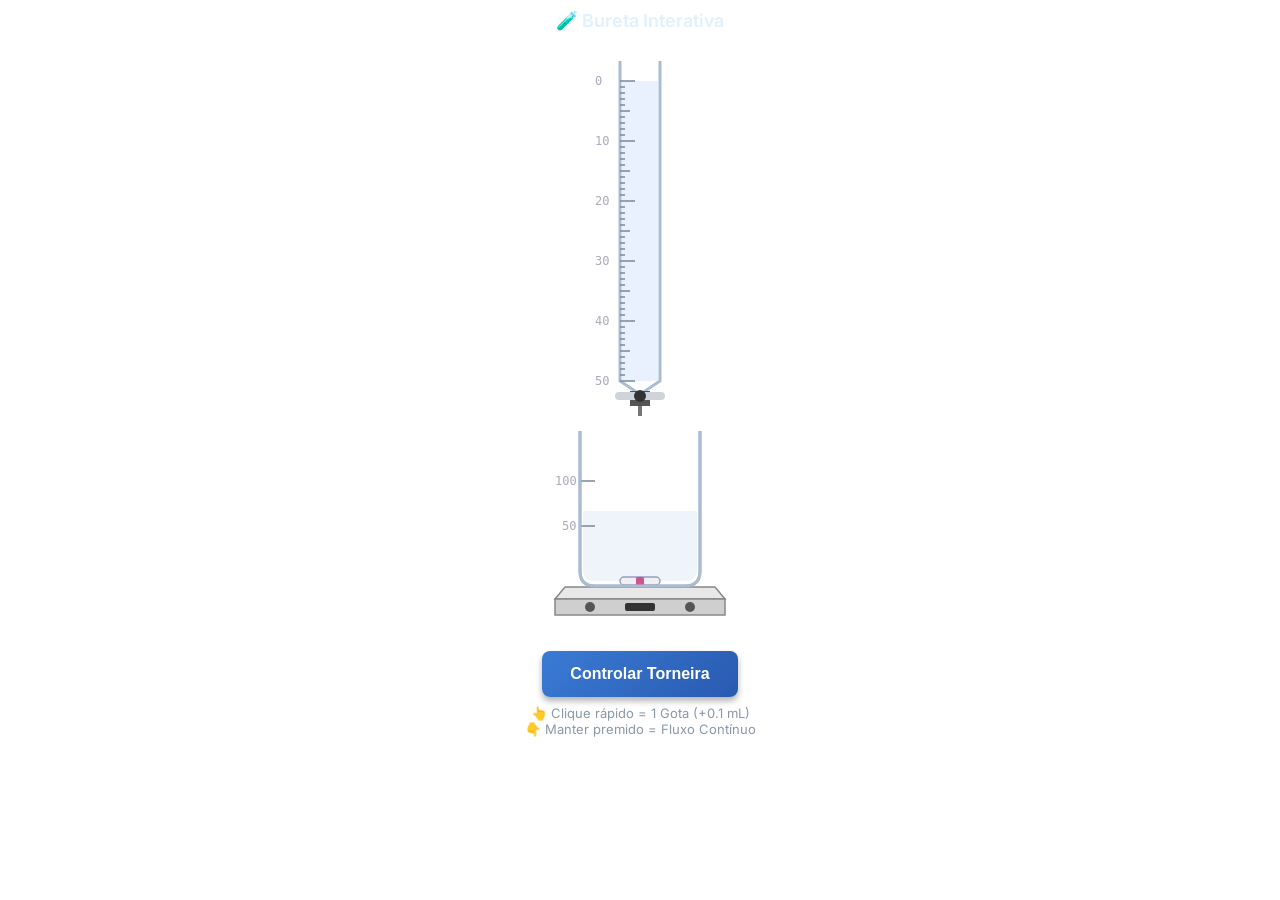
<file: bureta_component/index.html>
<!DOCTYPE html>
<html>
<head>
  <meta charset="utf-8">
  <title>Bureta Component</title>
  <style>
    @import url('https://fonts.googleapis.com/css2?family=Inter:wght@400;600&display=swap');
    
    body {
      margin: 0;
      padding: 0;
      font-family: 'Inter', sans-serif;
      text-align: center;
      background: transparent;
      color: #e0f0ff;
      user-select: none;
      -webkit-user-select: none;
    }
    .container {
      display: flex;
      flex-direction: column;
      align-items: center;
      justify-content: center;
      padding: 10px;
    }
    svg {
      display: block;
      margin: 0 auto;
      overflow: visible;
    }
    .bureta-btn {
      margin-top: 20px;
      padding: 14px 28px;
      font-size: 16px;
      font-weight: 600;
      background: linear-gradient(135deg, #3a7bd5 0%, #295ab0 100%);
      color: white;
      border: none;
      border-radius: 8px;
      cursor: pointer;
      box-shadow: 0 4px 6px rgba(0,0,0,0.3);
      transition: all 0.1s;
      outline: none;
    }
    .bureta-btn:active {
      transform: translateY(2px);
      box-shadow: 0 1px 2px rgba(0,0,0,0.3);
    }
    /* SVG elements styling */
    .glass {
      stroke: #aabcd0;
      stroke-width: 3;
      fill: rgba(255, 255, 255, 0.05);
    }
    .liquid-bureta {
      fill: rgba(140, 180, 255, 0.2);
      transition: y 0.2s linear, height 0.2s linear;
    }
    .liquid-gobele {
      transition: fill 0.5s ease;
    }
    .scale-line {
      stroke: #778899;
      stroke-width: 1.5;
    }
    .scale-text {
      fill: #aab;
      font-size: 12px;
      font-family: monospace;
    }
    .tap {
      fill: #ced4da;
      transform-origin: 100px 345px;
      transition: transform 0.15s ease;
    }
    .tap.open {
      transform: rotate(-90deg);
      fill: #ffdd57;
    }
    .drop {
      fill: rgba(140, 180, 255, 0.5);
      opacity: 0;
    }
    @keyframes falling {
      0% { transform: translateY(0); opacity: 1; }
      80% { opacity: 1; }
      100% { transform: translateY(100px); opacity: 0; }
    }
    .drop.animating {
      animation: falling 0.3s infinite linear;
    }
    .instruction {
      font-size: 13px;
      color: #8899aa;
      margin-top: 8px;
    }

    /* ── Magnetic stirrer ── */
    @keyframes spin-stirrer {
      0%   { transform: scaleX(1); }
      50%  { transform: scaleX(-1); }
      100% { transform: scaleX(1); }
    }
    #stirrer {
      transform-origin: 100px 530px; /* centre of stirrer */
      animation: spin-stirrer 0.6s infinite linear;
    }

    /* ── Phenolphthalein dynamic plume ── */
    @keyframes plume-anim {
      0%   { opacity: 0; transform: scaleY(0.2) scaleX(0.2) translateY(-20px); }
      15%  { opacity: 0.35; transform: scaleY(1.0) scaleX(0.6) translateY(0px); }
      50%  { opacity: 0.15; transform: scaleY(1.0) scaleX(1.4) translateY(2px); }
      100% { opacity: 0; transform: scaleY(1.0) scaleX(2.5) translateY(5px); }
    }
    .dynamic-plume {
      transform-origin: 100px 460px;
      animation: plume-anim 1.8s cubic-bezier(0.25, 1, 0.5, 1) forwards;
      pointer-events: none;
    }
  </style>
</head>
<body>
  <div class="container" id="app">
    <div style="font-size:18px; font-weight: 600; margin-bottom: 20px;">🧪 Bureta Interativa</div>
    <svg width="200" height="580" viewBox="0 0 200 580">
      
      <!-- Burette Liquid Base -->
      <rect id="bureta-liq" class="liquid-bureta" x="82" y="30" width="36" height="300" />
      
      <!-- Burette Glass Tube -->
      <path class="glass" d="M 80 10 L 80 330 L 95 340 L 95 350 L 105 350 L 105 340 L 120 330 L 120 10" fill="none" />
      
      <!-- Tap Base -->
      <rect x="90" y="340" width="20" height="15" fill="#555" />
      
      <!-- Rotating Tap Lever -->
      <g id="tap-lever" class="tap">
        <rect x="75" y="341" width="50" height="8" rx="4" />
        <circle cx="100" cy="345" r="6" fill="#333" />
      </g>
      
      <!-- Nozzle -->
      <path d="M 98 355 L 98 365 L 102 365 L 102 355 Z" fill="#777" />
      
      <!-- Animated Drop -->
      <circle id="drop" class="drop" cx="100" cy="370" r="4" />

      <!-- Scale markings -->
      <g id="scale">
        <line class="scale-line" x1="80" y1="30" x2="95" y2="30"/> <text class="scale-text" x="55" y="34">0</text>
        <line class="scale-line" x1="80" y1="90" x2="95" y2="90"/> <text class="scale-text" x="55" y="94">10</text>
        <line class="scale-line" x1="80" y1="150" x2="95" y2="150"/> <text class="scale-text" x="55" y="154">20</text>
        <line class="scale-line" x1="80" y1="210" x2="95" y2="210"/> <text class="scale-text" x="55" y="214">30</text>
        <line class="scale-line" x1="80" y1="270" x2="95" y2="270"/> <text class="scale-text" x="55" y="274">40</text>
        <line class="scale-line" x1="80" y1="330" x2="95" y2="330"/> <text class="scale-text" x="55" y="334">50</text>
      </g>
      <g id="small-ticks"></g>

      <!-- ═══ Beaker (Gobelé) ═══ -->
      <path class="glass" d="M 40 380 L 40 520 Q 40 535 55 535 L 145 535 Q 160 535 160 520 L 160 380" fill="none"/>
      
      <!-- Beaker Liquid -->
      <path id="gobele-liq" class="liquid-gobele" fill="#eef4fa"
            d="M 43 460 L 43 517 Q 43 530 55 530 L 145 530 Q 157 530 157 517 L 157 460 Z" />

      <!-- ── Pink plume flash (phenolphthalein near EP) ── -->
      <defs>
        <clipPath id="liquid-clip">
          <path d="M 43 460 L 43 517 Q 43 530 55 530 L 145 530 Q 157 530 157 517 L 157 460 Z" />
        </clipPath>
        <filter id="blur-plume" x="-50%" y="-50%" width="200%" height="200%">
          <feGaussianBlur in="SourceGraphic" stdDeviation="5" />
        </filter>
        <radialGradient id="plume-grad" cx="50%" cy="50%" r="50%">
          <stop offset="0%" stop-color="#e8336d" stop-opacity="0.8" />
          <stop offset="50%" stop-color="#e8336d" stop-opacity="0.4" />
          <stop offset="100%" stop-color="#e8336d" stop-opacity="0" />
        </radialGradient>
        
        <!-- Template for dynamic plumes -->
        <g id="plume-template">
          <ellipse cx="100" cy="485" rx="5" ry="25" fill="url(#plume-grad)" filter="url(#blur-plume)" />
          <ellipse cx="100" cy="515" rx="20" ry="10" fill="url(#plume-grad)" filter="url(#blur-plume)" />
          <circle cx="100" cy="500" r="12" fill="url(#plume-grad)" filter="url(#blur-plume)" />
        </g>
      </defs>

      <!-- Container for dynamic plumes, strictly clipped to the liquid volume -->
      <g clip-path="url(#liquid-clip)" id="plume-container"></g>

      <!-- ── Magnetic Stirrer bar ── -->
      <!-- The stirrer sits at the bottom of the beaker and rotates horizontally -->
      <g id="stirrer">
        <rect x="80" y="526" width="40" height="8" rx="4"
              fill="#f0f0f5" stroke="#9999bb" stroke-width="1.5"
              opacity="0.95"/>
        <!-- coloured stripe -->
        <rect x="96" y="526" width="8" height="8" rx="1.5" fill="#cc4488" opacity="0.9"/>
      </g>

      <!-- ── Hot Plate (Placa de Agitação) ── -->
      <g id="hot-plate">
        <!-- Top surface -->
        <path d="M 25 536 L 175 536 L 185 548 L 15 548 Z" fill="#e8e8e8" stroke="#888" stroke-width="1.5" />
        <!-- Body -->
        <rect x="15" y="548" width="170" height="16" fill="#cfcfcf" stroke="#888" stroke-width="1.5" />
        <!-- Knobs and dials -->
        <circle cx="50" cy="556" r="5" fill="#555" />
        <circle cx="150" cy="556" r="5" fill="#555" />
        <rect x="85" y="552" width="30" height="8" fill="#333" rx="2" />
      </g>

      <!-- Beaker scale lines (on top of liquid) -->
      <line class="scale-line" x1="40" y1="430" x2="55" y2="430"/> <text class="scale-text" x="15" y="434">100</text>
      <line class="scale-line" x1="40" y1="475" x2="55" y2="475"/> <text class="scale-text" x="22" y="479">50</text>

      <!-- Beaker glass outline (front, drawn last so it's on top) -->
      <path d="M 40 380 L 40 520 Q 40 535 55 535 L 145 535 Q 160 535 160 520 L 160 380"
            fill="none" stroke="#aabcd0" stroke-width="3"/>
    </svg>

    <button class="bureta-btn" id="ctrl-btn">Controlar Torneira</button>
    <div class="instruction">
      👆 Clique rápido = 1 Gota (+0.1 mL)<br>
      👇 Manter premido = Fluxo Contínuo
    </div>
  </div>

  <script>
    // Local Streamlit Component API Polyfill
    function sendMessageToStreamlitClient(type, data) {
        var outData = Object.assign({
            isStreamlitMessage: true,
            type: type,
        }, data);
        window.parent.postMessage(outData, "*");
    }

    const Streamlit = {
        setComponentReady: function() {
            sendMessageToStreamlitClient("streamlit:componentReady", {apiVersion: 1});
        },
        setFrameHeight: function(height) {
            sendMessageToStreamlitClient("streamlit:setFrameHeight", {height: height});
        },
        setComponentValue: function(value) {
            sendMessageToStreamlitClient("streamlit:setComponentValue", {value: value, dataType: "json"});
        },
        RENDER_EVENT: "streamlit:render",
        events: {
            addEventListener: function(type, callback) {
                window.addEventListener("message", function(event) {
                    if (event.data.type === type) {
                        event.detail = event.data;
                        callback(event);
                    }
                });
            }
        }
    };

    // UI Logic
    const LIQ_BURETA   = document.getElementById("bureta-liq");
    const TAP_LEVER    = document.getElementById("tap-lever");
    const DROP         = document.getElementById("drop");
    const LIQ_GOBELE   = document.getElementById("gobele-liq");
    const CTRL_BTN     = document.getElementById("ctrl-btn");
    
    // Ticks
    const smallTicksGrp = document.getElementById("small-ticks");
    for(let i=0; i<=50; i++) {
        if (i % 10 !== 0) {
            let isFive = (i % 5 === 0);
            let y = 30 + i * 6;
            let len = isFive ? 10 : 5;
            let line = document.createElementNS("http://www.w3.org/2000/svg", "line");
            line.setAttribute("class", "scale-line");
            line.setAttribute("x1", "80");
            line.setAttribute("y1", y);
            line.setAttribute("x2", 80 + len);
            line.setAttribute("y2", y);
            smallTicksGrp.appendChild(line);
        }
    }

    let volume   = 0.0;
    let currentColor = "#eef4fa";
    // Track pH passed from Streamlit (via cor_hex heuristic or explicit arg)
    // We receive cor_hex from Python; we detect proximity to EP by checking
    // if the colour is very close to the acid colour (light blue/white)
    // AND a drop is being added. We also receive ph_atual via a separate arg.
    let currentPh = 0.0;

    // ── Phenolphthalein flash logic ─────────────────────────────────────────
    // The flash triggers when:
    //   • The indicator is Fenolftaleína (cor_hex is in the "acid/incolor" range)
    //   • pH is between ~3.0 and ~8.2 (before the real viragem) but specifically
    //     near the EP region passed by Python as `near_ep` flag
    let nearEP   = false;   // set by Streamlit args

    function triggerPinkFlash() {
        const container = document.getElementById("plume-container");
        const plume = document.createElementNS("http://www.w3.org/2000/svg", "g");
        plume.setAttribute("class", "dynamic-plume");
        plume.innerHTML = '<use href="#plume-template" />';
        
        container.appendChild(plume);
        
        // Remove element after animation completes
        setTimeout(() => {
            if (plume.parentNode) plume.parentNode.removeChild(plume);
        }, 1800);
    }

    function updateVisuals(vol, color) {
        if (vol > 50.0) vol = 50.0;
        let liqY = 30 + vol * 6;
        let liqH = 300 - vol * 6;
        LIQ_BURETA.setAttribute("y", liqY);
        LIQ_BURETA.setAttribute("height", Math.max(0, liqH));
        if (color) {
            currentColor = color;
            LIQ_GOBELE.setAttribute("fill", color);
        }
    }

    function sendValueToStreamlit() {
        Streamlit.setComponentValue(Number(volume.toFixed(2)));
    }

    function onRender(event) {
        if (event.detail.args && event.detail.args.vol_add !== undefined) {
            volume   = event.detail.args.vol_add;
            nearEP   = event.detail.args.near_ep   || false;
            updateVisuals(volume, event.detail.args.cor_hex);
        }
        
        let targetHeight = document.getElementById("app").scrollHeight + 30;
        Streamlit.setFrameHeight(Math.max(720, targetHeight));
    }

    Streamlit.events.addEventListener(Streamlit.RENDER_EVENT, onRender);
    Streamlit.setComponentReady();
    Streamlit.setFrameHeight(720);

    // --- Interaction ---
    let isPressed    = false;
    let pressTimer   = null;
    let flowInterval = null;
    let justClicked  = true;

    function openTapVisually() {
        TAP_LEVER.classList.add("open");
        DROP.classList.add("animating");
    }

    function closeTapVisually() {
        TAP_LEVER.classList.remove("open");
        DROP.classList.remove("animating");
    }

    function doDrop() {
        if (volume < 50.0) {
            volume += 0.10;
            if (volume > 50.0) volume = 50.0;
            updateVisuals(volume, null);
            sendValueToStreamlit();

            // Trigger pink flash if we are near the equivalence point
            if (nearEP) {
                triggerPinkFlash();
            }
        }
    }

    function startPress(e) {
        if (e.button !== 0 && e.type === "mousedown") return;
        if (volume >= 50.0) return;
        isPressed   = true;
        justClicked = true; 
        
        openTapVisually();

        pressTimer = setTimeout(() => {
            justClicked = false;
            flowInterval = setInterval(() => {
                if (volume < 50.0) {
                    volume += 0.10;
                    if (volume > 50.0) volume = 50.0;
                    updateVisuals(volume, null);
                    sendValueToStreamlit();

                    // Flash on every drop during continuous flow near EP
                    if (nearEP) {
                        triggerPinkFlash();
                    }
                } else {
                    stopPress(); 
                }
            }, 100);
        }, 150); 
    }

    function stopPress() {
        if (!isPressed) return;
        isPressed = false;

        closeTapVisually();
        if (pressTimer)   clearTimeout(pressTimer);
        if (flowInterval) clearInterval(flowInterval);

        if (justClicked) {
            doDrop();
        } else {
            sendValueToStreamlit(); 
        }
    }

    CTRL_BTN.addEventListener("mousedown", startPress);
    window.addEventListener("mouseup", stopPress); 
    
    CTRL_BTN.addEventListener("touchstart", (e) => { e.preventDefault(); startPress(e); });
    window.addEventListener("touchend", stopPress);
  </script>
</body>
</html>
</file>
